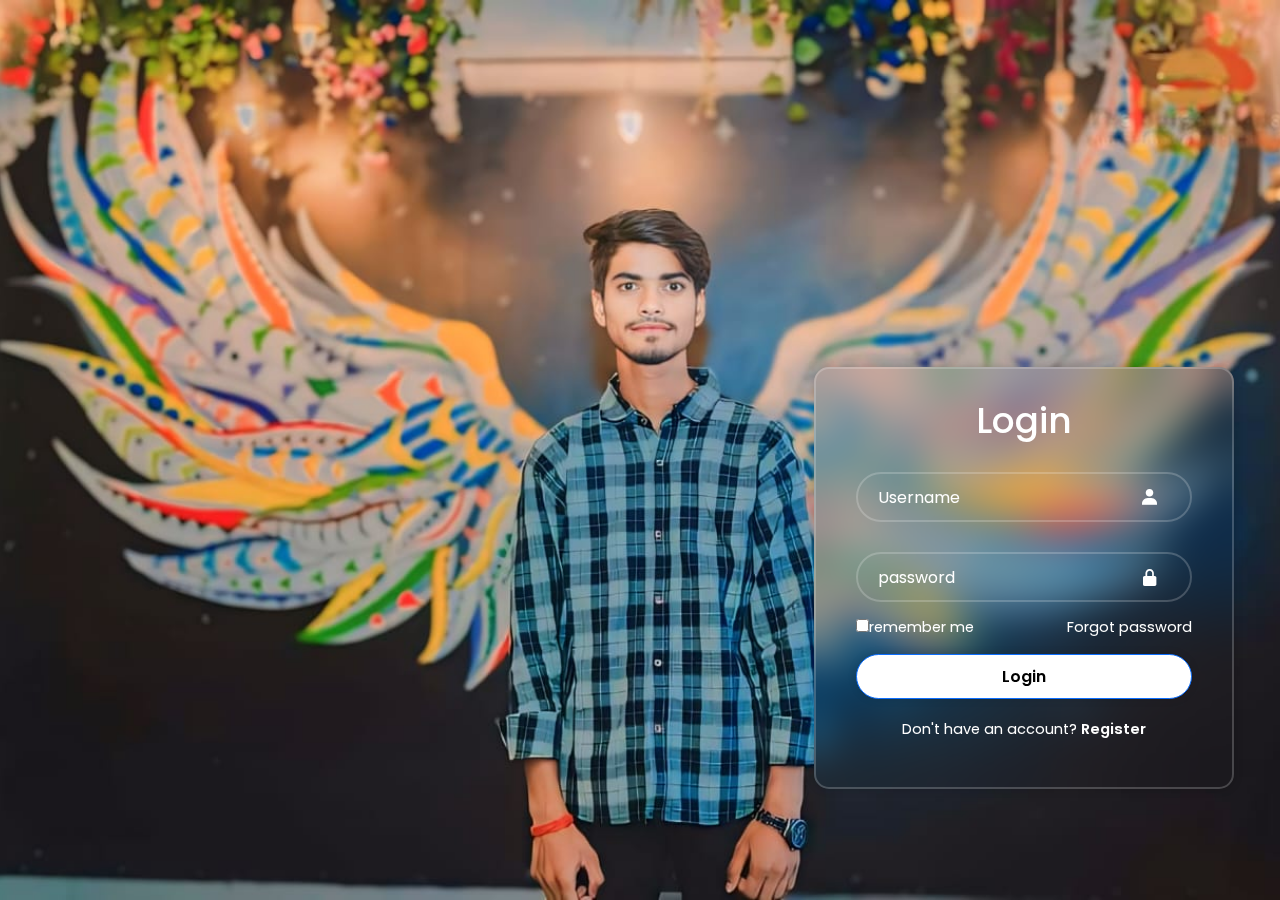
<file: job portal/index.html>
<!DOCTYPE html>
<html lang="en">
<head>
    <meta charset="UTF-8">
    <meta name="viewport" content="width=device-width, initial-scale=1.0">
    <title>login form</title>
    <link rel="stylesheet" href="login.css">
    <link href='https://unpkg.com/boxicons@2.1.4/css/boxicons.min.css' rel='stylesheet'>
    <link href="https://cdn.jsdelivr.net/npm/bootstrap@5.3.3/dist/css/bootstrap.min.css" rel="stylesheet" integrity="sha384-QWTKZyjpPEjISv5WaRU9OFeRpok6YctnYmDr5pNlyT2bRjXh0JMhjY6hW+ALEwIH" crossorigin="anonymous">

</head>
<body >
    <div class="wrapper">
        <form action="">
            <h1>Login</h1>
            <div class="input-box">
                <input type="text" placeholder="Username" required=""\>
                <i class='bx bxs-user'></i>
            </div>
            <div class="input-box">
                <input type="password" placeholder="password" required=""\>
                <i class='bx bxs-lock-alt'></i>
            </div>
            <div class="remember-forgot">
                <label> <input type="checkbox">remember me</label>
                <a href="#">Forgot password</a>
            </div>
<button type="submit" class="btn btn-outline-primary"> <a href="Home.html" style="color: black;">Login</a></button> 
<div class="register-link">
    <p>Don't have an account? <a href="#">Register</a>
    </p>
</div>
        </form>
    </div>
    
</body>
</html>
</file>
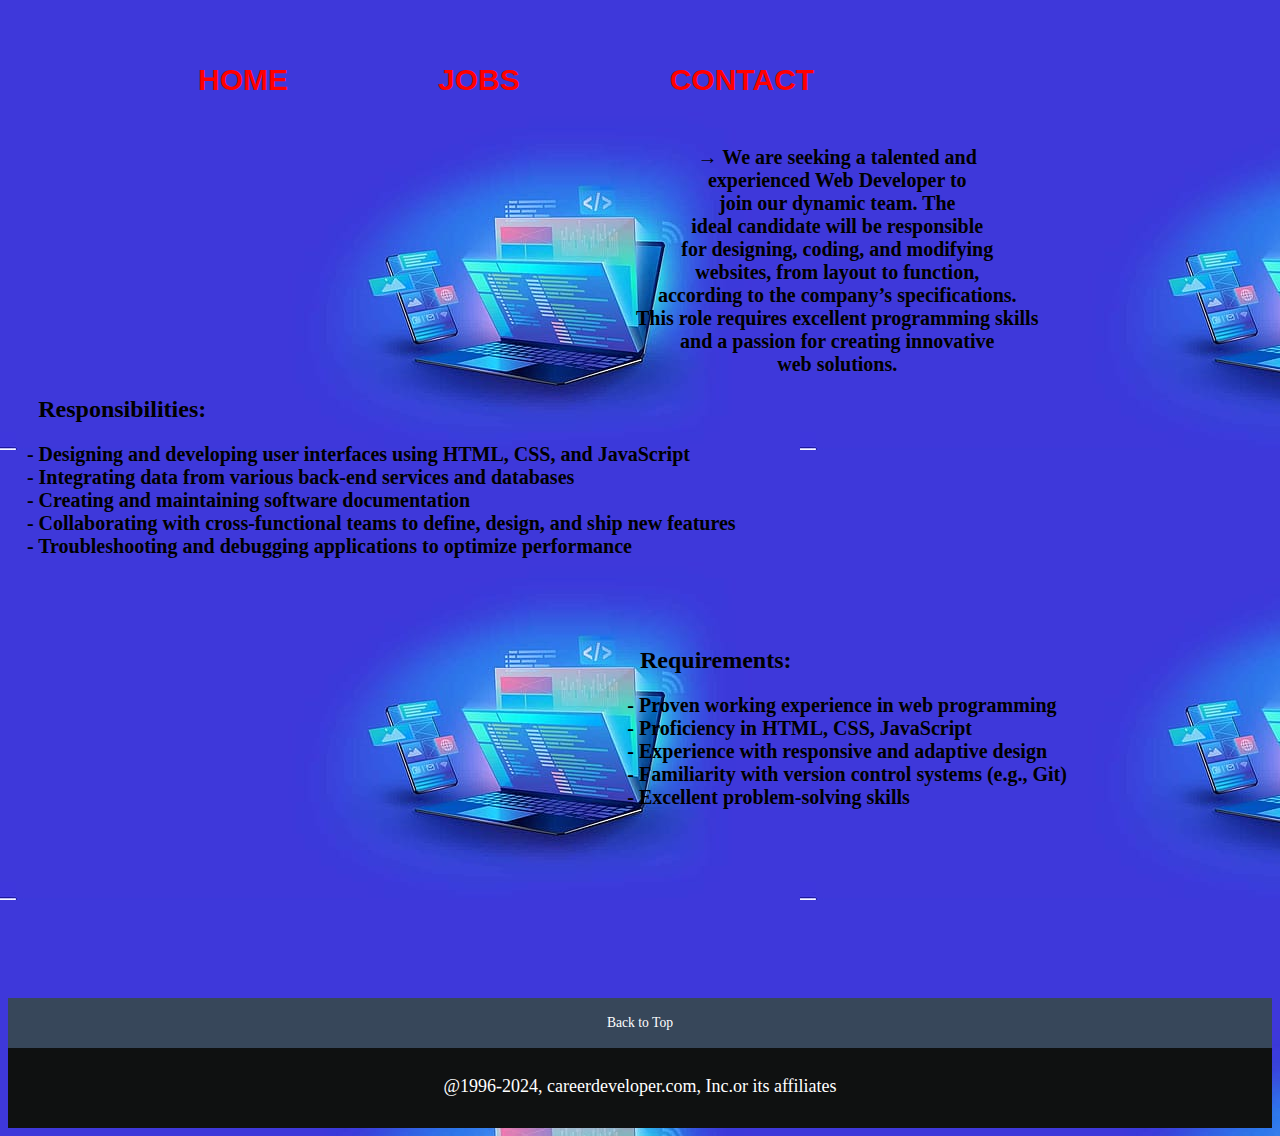
<file: job portal/about.html>
<!DOCTYPE html>
<html lang="en">
<head>
    <meta charset="UTF-8">
    <meta name="viewport" content="width=device-width, initial-scale=1.0">
    <title>About Us</title>
    <link rel="stylesheet" href="about.css">
</head>
<body style="background-image: url(g.jpg);">
    <div class="menu">
        <ul>
            <li><a href="Home.html">HOME</a></li>
            <li><a href="job.html">JOBS</a></li>
            <li><a href="contact.html">CONTACT</a></li>
        </ul>
    </div>
    <div class="about"><p><b>
    → We are seeking a talented and <br>experienced Web Developer to <br>join our dynamic team. 
    The <br>ideal candidate will be responsible<br> for designing, coding, and modifying<br> websites, from layout to function, <br>according to the company’s specifications.
    <br>This role requires excellent programming skills<br> and a passion for creating innovative<br> web solutions.</b></p>
</div>
<div class="responsibilities"><h2> Responsibilities:</h2><p><b>
    - Designing and developing user interfaces using HTML, CSS, and JavaScript<br>
    - Integrating data from various back-end services and databases<br>
    - Creating and maintaining software documentation<br>
    - Collaborating with cross-functional teams to define, design, and ship new features<br>
    - Troubleshooting and debugging applications to optimize performance<br>
    </b></p></div>
    <div class="requirements"><h2>Requirements:</h2><p><b>
        - Proven working experience in web programming<br>
        - Proficiency in HTML, CSS, JavaScript<br>
        - Experience with responsive and adaptive design<br>
        - Familiarity with version control systems (e.g., Git)<br>
        - Excellent problem-solving skills
        </p></b></div>
        <footer class="footer">
            <div class="foot-panel1">
                <a href="about.html"> Back to Top</a>
             </div>
            <div class="foot-panel3">  
                <div class="copyright">
                    @1996-2024, careerdeveloper.com, Inc.or its affiliates
                </div>
            </div>
        </footer> 
</body>
</html>
</file>
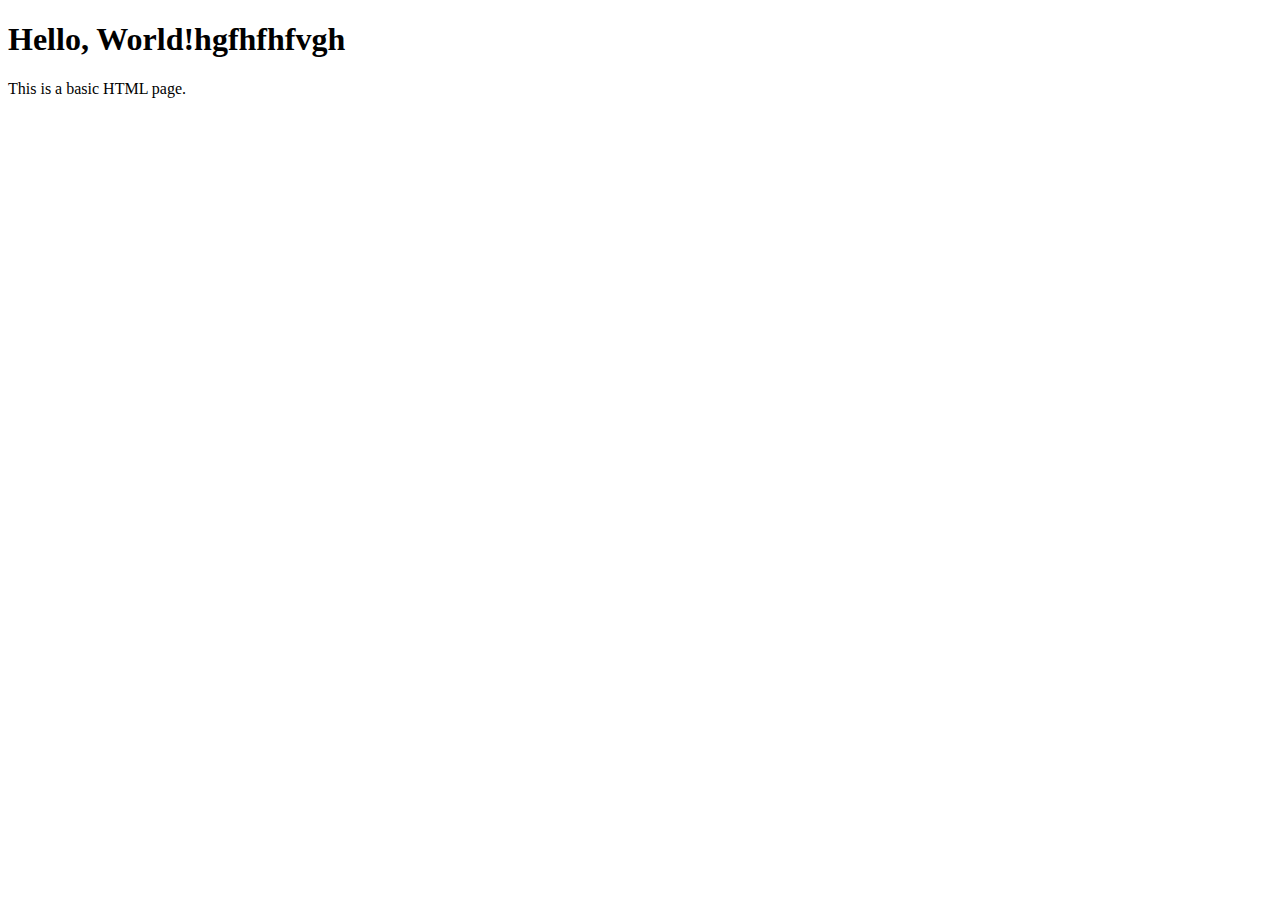
<file: job portal/b.html>
<!DOCTYPE html>
<html lang="en">
<head> 
    

    <meta charset="UTF-8">
    <meta name="viewport" content="width=device-width, initial-scale=1.0">
    <title>My Web Page</title>
    <link rel="stylesheet" href="b.css">
</head>
<body>
    <h1>Hello, World!hgfhfhfvgh</h1>
    <p>This is a basic HTML page.</p>
</body>
</html>
</file>
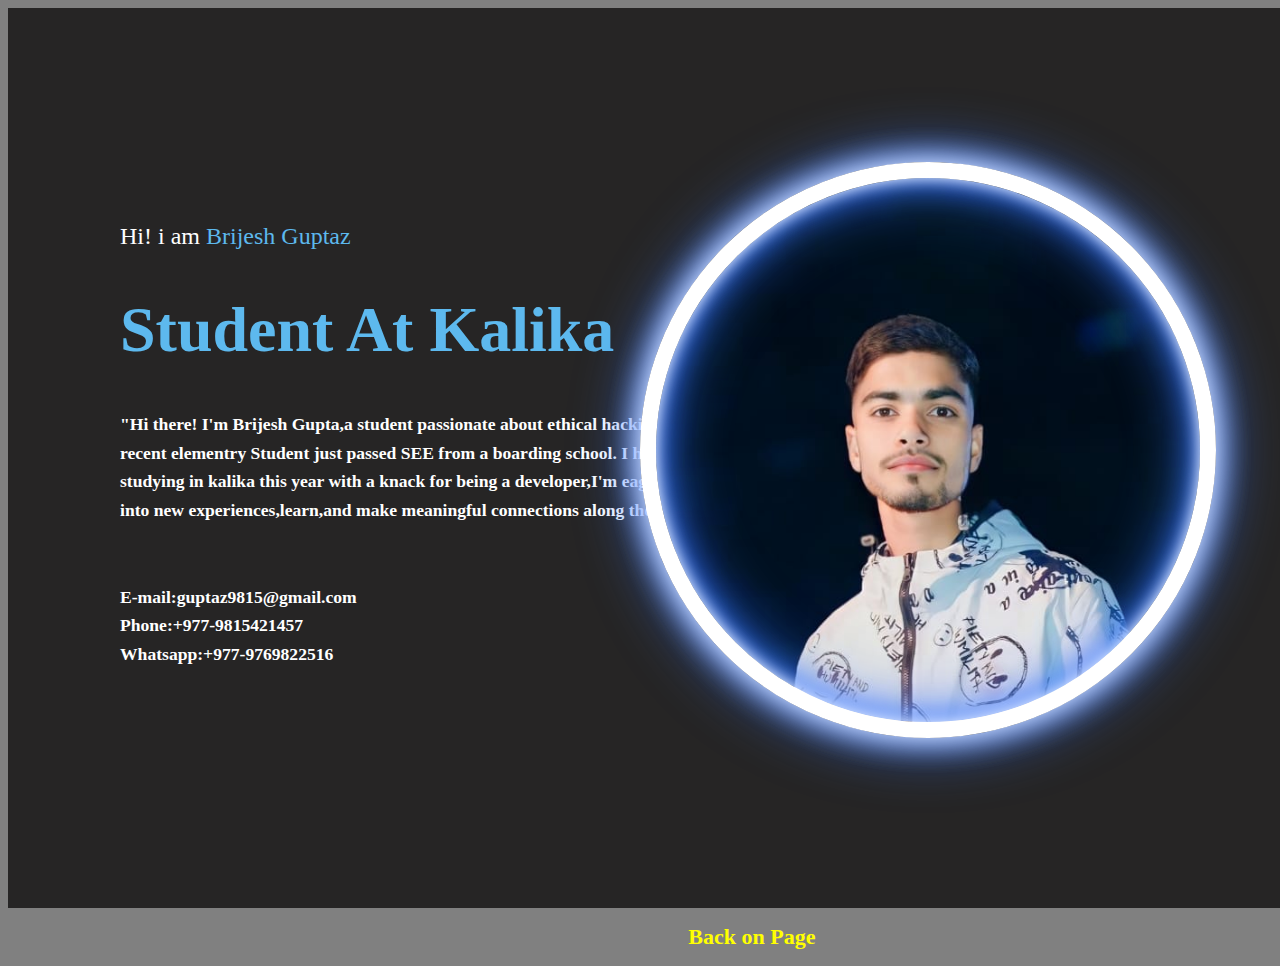
<file: job portal/birjesh.html>
<!DOCTYPE html>
<html lang="en">
<head>
    <meta charset="UTF-8">
    <meta name="viewport" content="width=device-width, initial-scale=1.0">
    <title>Portfolio</title>
    <link rel="stylesheet" href="birjesh.css">
    <link rel="stylesheet" href="https://cdnjs.cloudflare.com/ajax/libs/font-awesome/6.5.1/css/all.min.css" integrity="sha512-DTOQO9RWCH3ppGqcWaEA1BIZOC6xxalwEsw9c2QQeAIftl+Vegovlnee1c9QX4TctnWMn13TZye+giMm8e2LwA==" crossorigin="anonymous" referrerpolicy="no-referrer" />
</head>
<body bgcolor="grey">
    <div class="portfolio-container">
        <div class="left-container">
<div class="icons">
   <a href="https://www.facebook.com/birjesh.rajesh?mibextid=ZbWKwL"> <i class="fa-brands fa-facebook-f"></i></a>
    <a href="https://www.instagram.com/urtypeof_brijesh/?igsh=MWhoZ3NzYzAwNXM3OA%3D%3D&fbclid=IwAR3qGGMLvK4QOaN4IsBDYDw3JVR_3WJMJYmh3BRbRbwjSlXPS5CkzDDs_lY"><i class="fa-brands fa-instagram"></i></a>
   <a href="https://l.messenger.com/l.php?u=https%3A%2F%2Fwww.tiktok.com%2F%40its_me_brijesh1%3F_t%3D8kudcvkenVy%26_r%3D1&h=AT3aFMYTD1s-xXyRK8AYhWEg75qOw4ePYhUlxbsO16Es8XajtULU1SkeDBrpjSXxTbsRGoUMBXxtq6T0EFhnTik_gVESuzjVKZ6CkD8VPq9pl3Mv1BTDLJMzpOeXAuKg1bP87w"> <i class="fa-brands fa-tiktok"></i></a>
</div>
<div class="content">
    <p class="intro">Hi! i am <span>Brijesh Guptaz</span></p>
    <h1>Student At Kalika</h1>
    <p class="detail"><b>"Hi there! I'm Brijesh Gupta,a student passionate about ethical hacking. I am recent elementry Student just passed SEE from a boarding school. I have been studying in kalika this year with a knack for being a developer,I'm eager to dive into new experiences,learn,and make meaningful connections along the way."<br><br><br>
    
E-mail:guptaz9815@gmail.com<br>Phone:+977-9815421457<br>Whatsapp:+977-9769822516</b></p>
    

</div>
        </div>
<div class="design">
    <div class="circle"></div>
    <div class="circle"></div>
</div>
    </div>
    <div class="button">
        <p><a href="contact.html"> Back on Page</a></p>
    </div>
</body>
</html>
</file>
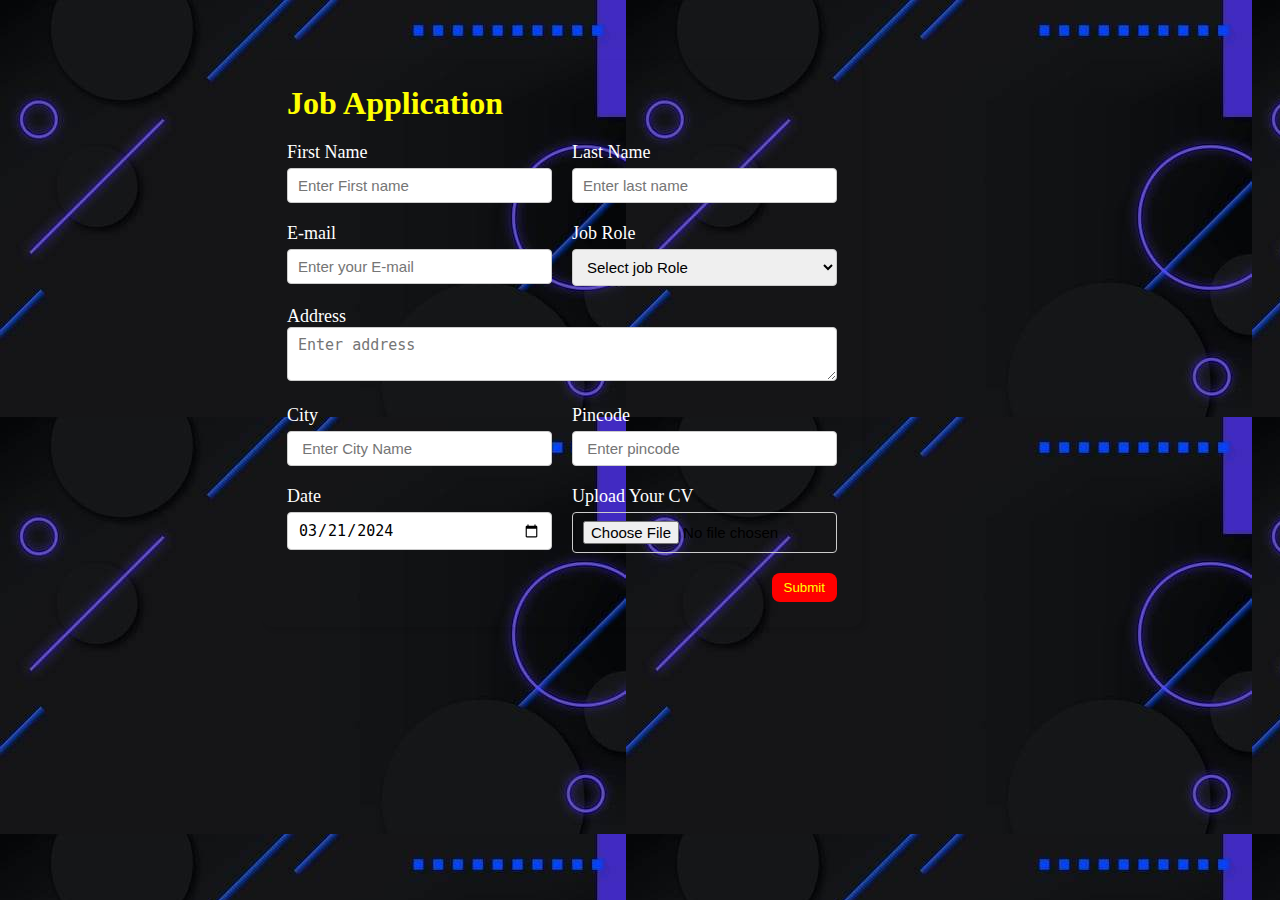
<file: job portal/form.html>
<!DOCTYPE html>
<html lang="en">
<head>
    <meta charset="UTF-8">
    <meta name="viewport" content="width=device-width, initial-scale=1.0">
    <title>Job application form</title>
    <link rel="stylesheet" href="form.css">
    
</head>
<body style="background-image: url(f.jpg);">
    <div class="container">
<div class="apply_box">
<h1>Job Application </h1>
<form>
    <div class="form_container">
        <div class="form_control">
            <label for="first_name"> First Name  </label>
           <input id="First_Name" name="First-Name" placeholder="Enter First name"/>
        </div>
        <div class="form_control">
            <label for="Last_name"> Last Name  </label>
            <input type="E-mail" id="last_Name" name="Last-Name" placeholder="Enter last name"/>
        </div>
        <div class="form_control">
            <label for="E-mail"> E-mail  </label>
            <input id="E-mail" name="e-mail" placeholder="Enter your E-mail"/>
        </div>
        <div class="form_control">
            <label for="job_role"> Job Role  </label>
            <select id="job-role" name="job_role">
                <option value="">Select job Role</option>
                <option value="html">HTML Designer</option>
                <option value="css">CSS Designer</option>
                <option value="bootstrap">BOOTSTRAP Developer</option>
                <option value="javascript">JAVASCRIPT Developer</option>
                <option value="graphics">GRAPHICS Designer</option>
                <option value="jquery">JQUERY Developer</option>
            </select>
        </div>
        <div class="textarea_control">
            <label for="Last_name"> Address  </label>
            <textarea id="address" name="address"  placeholder="Enter address"></textarea>
        </div>
        <div class="form_control">
            <label for="City"> City  </label>
            <input type="City" id="City" name="City" placeholder=" Enter City Name "/>
        </div>
        <div class="form_control">
            <label for="pincode"> Pincode </label>
            <input type="number" id="pincode" name="pincode" placeholder=" Enter pincode "/>
        </div>
        <div class="form_control">
            <label for="pincode"> Date </label>
            <input value="2024-03-21" type="date" id="date" name="date" />
        </div>
        <div class="form_control">
            <label for="upload"> Upload Your CV </label>
            <input type="file" id="upload" name="upload" />
        </div>
    </div>
    <div class="button_container">
        <button type="submit"><a href="cong.html">Submit</a></button>
    </div>
</form>
</div>
    </div>
</body>
</html>
</file>
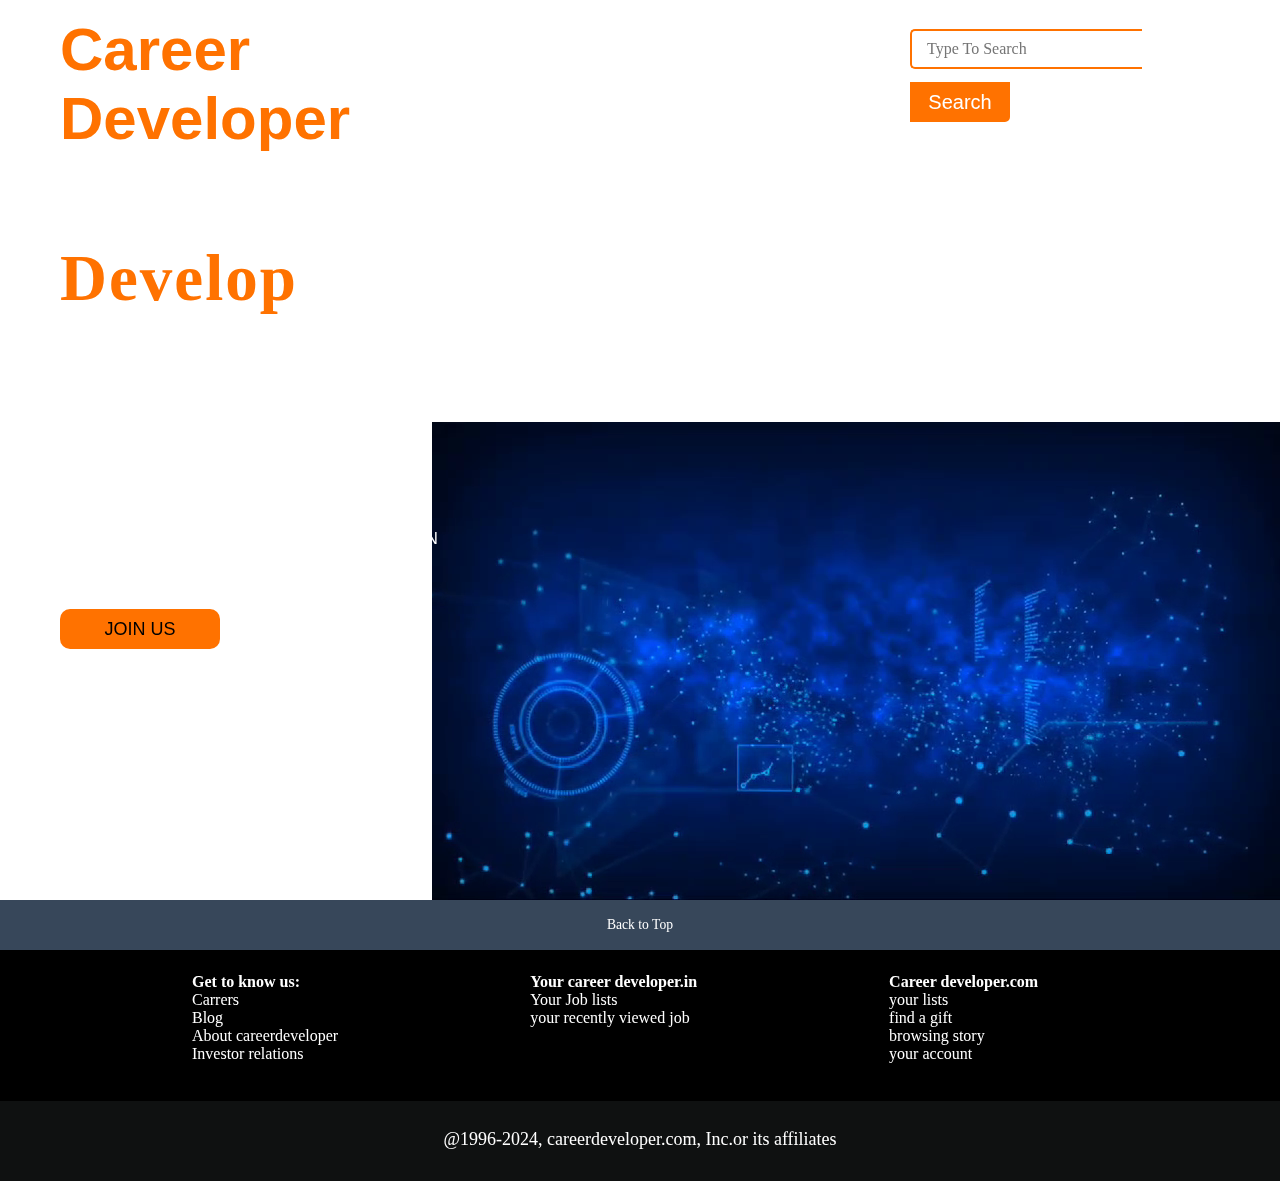
<file: job portal/Home.html>
<!DOCTYPE html>
<html lang="en">
<head>
    <title>Webpage Design</title>
    <link rel="stylesheet" href="Home.css">
</head>
<body>
    
    <div class="main">
        <div class="video-container">
            <video autoplay loop muted plays-inline class="back-video">
              <source src="video.mp4" type="video/mp4">
            </video>
         </div>
        <div class="navbar">
            <div class="icon">
                <h2 class="logo">Career Developer</h2>
            </div>

            <div class="menu">
                <ul>
                    <li><a href="Home.html">HOME</a></li>
                     <li><a href="about.html">ABOUT</a></li>
                    <li><a href="job.html">JOBS</a></li>
                    <li><a href="contact.html">CONTACT</a></li>
                </ul>
            </div>

            <div class="search">
                <input class="srch" type="search" name="" placeholder="Type To Search">
                <a href="job.html"> <button class="btn">Search</button></a>
            </div>

        </div> 
        <div class="content">
            <h1>Search Job Portal & <br><span>Develop</span> <br>Your Skills for your future</h1>
            <p class="par">SUCCESS COMES FROM TAKING<br> THE INITATIVE AND FOLLOWING UP...<br>PERSISTING...<br> WHAT SIMPLE ACTION COULD <br>YOU TAKE TODAY TO PRODUCE <br> A NEW MOMENTUM TOWARDS SUCCESS IN <br>YOUR LIFE?</p>

                <button class="cn"><a href="form.html">JOIN US</a></button>
                    </div>
    </div>
   <footer>
    <div class="foot-panel1">
       <a href="Home.html"> Back to Top</a>
    </div>
    <div class="foot-panel2">
        <ul>
            <p>  <b>Get to know us:</b><br>
          <a>Carrers</a><br>
                     <a>Blog</a><br>
                         <a>About careerdeveloper</a><br>
                            <a>Investor relations</a></p>
        </ul>
       <ul>
        <p><b> Your career developer.in</b><br>
             <a>Your Job lists</a><br>
                  <a>your recently viewed job</a></p>
        </ul>
        <ul>
            <p><b>Career developer.com</b><br>
                 <a>your lists</a><br>
                 <a>find a gift</a><br>
                    <a>browsing story</a><br>
                     <a>your account</a></p>
        </ul>
    </div>   
    <div class="foot-panel3">  
        <div class="copyright">
            @1996-2024, careerdeveloper.com, Inc.or its affiliates
        </div>
    </div>
</footer>
</body>
</html>
</file>
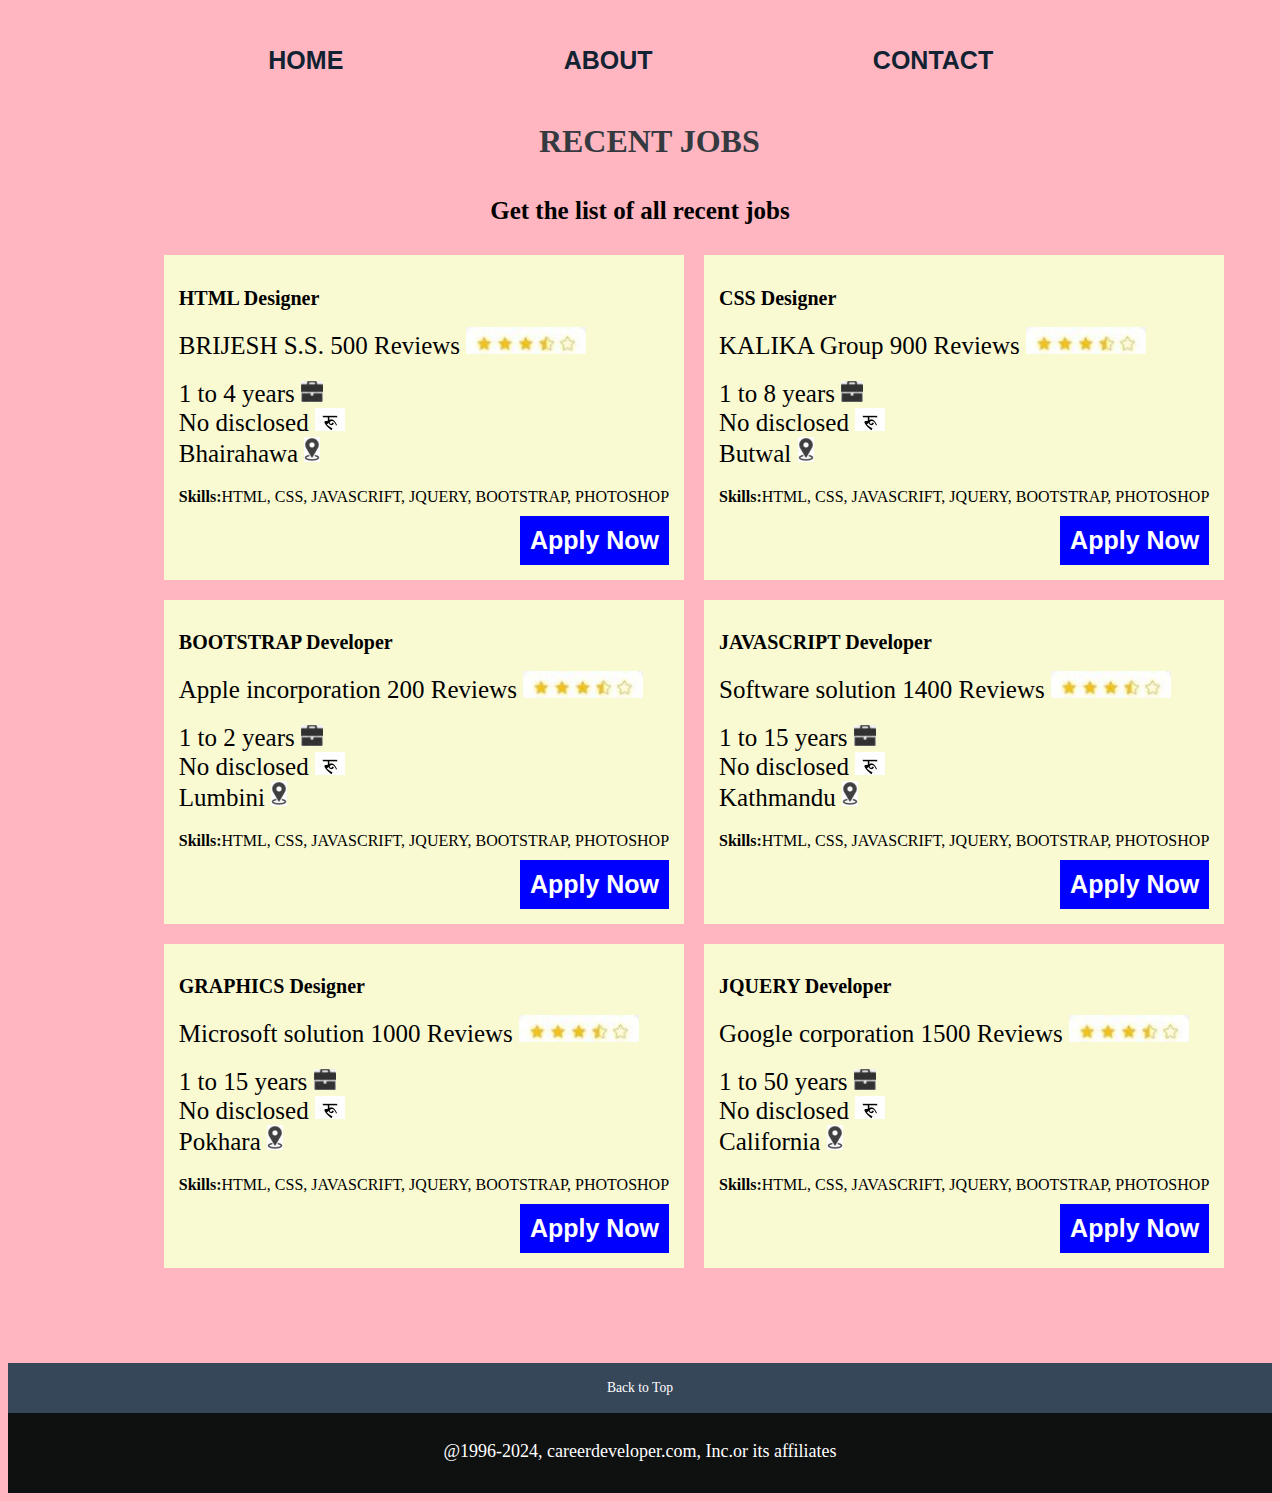
<file: job portal/job.html>
<!DOCTYPE html>
<html lang="en">
<head>
    <meta charset="UTF-8">
    <meta name="viewport" content="width=device-width, initial-scale=1.0">
    <title>jobs</title>
    <link rel="stylesheet" href="job.css">

</head>
<body bgcolor="lightpink">
    <div class="menu">
        <ul>
            <li><a href="Home.html">HOME</a></li>
                        <li><a href="about.html">ABOUT</a></li>
            <li><a href="contact.html">CONTACT</a></li>
        </ul>
    </div>
  <div class="recent-jobs">
    <div class="container">
        <h1 class="recent-job-heading">RECENT JOBS</h1>
        <P class="recent-job-sub-heading"><b>Get the list of all recent jobs</b></P>
       <ul><li> <div class="width-50">
    <div class="recent-job-list">
<div class="width-100">
    <h2 class="job-title">HTML Designer</h2>
    <p class="job-company">BRIJESH S.S.  500 Reviews <img src="rating.jpg"></p>
    <div class="width-33">1 to 4 years <img src="briefcase.jpg"></div>
    <div class="width-33">No disclosed  <img src="currency.jpg"></div>
    <div class="width-33"></i>Bhairahawa  <img src="location.jpg"></div>
    <div class="width-100">
        <p class="job-skills"><b>Skills:</b>HTML, CSS, JAVASCRIFT, JQUERY, BOOTSTRAP, PHOTOSHOP</p>
        <div class="width-100">
<a href="form.html" class="job-apply-button">Apply Now</a>
</div>
</div>
</div> </li>
<li><div class="width-50">
    <div class="recent-job-list">
<div class="width-100">
    <h2 class="job-title">CSS Designer</h2>
    <p class="job-company">KALIKA Group  900 Reviews <img src="rating.jpg"></p>
    <div class="width-33">1 to 8 years <img src="briefcase.jpg"></div>
    <div class="width-33">No disclosed  <img src="currency.jpg"></div>
    <div class="width-33">Butwal  <img src="location.jpg"></div>
    <div class="width-100">
        <p class="job-skills"><b>Skills:</b>HTML, CSS, JAVASCRIFT, JQUERY, BOOTSTRAP, PHOTOSHOP</p>
        <div class="width-100">
<a href="form.html" class="job-apply-button">Apply Now</a>
</div>
</div>
</div></li><li> <div class="width-50">
    <div class="recent-job-list">
<div class="width-100">
    <h2 class="job-title">BOOTSTRAP Developer</h2>
    <p class="job-company">Apple incorporation 200 Reviews <img src="rating.jpg"></p>
    <div class="width-33">1 to 2 years <img src="briefcase.jpg"></div>
    <div class="width-33">No disclosed  <img src="currency.jpg"></div>
    <div class="width-33"></i>Lumbini  <img src="location.jpg"></div>
    <div class="width-100">
        <p class="job-skills"><b>Skills:</b>HTML, CSS, JAVASCRIFT, JQUERY, BOOTSTRAP, PHOTOSHOP</p>
        <div class="width-100">
<a href="form.html" class="job-apply-button">Apply Now</a>
</div>
</div>
</div> </li>
<li><div class="width-50">
    <div class="recent-job-list">
<div class="width-100">
    <h2 class="job-title">JAVASCRIPT Developer</h2>
    <p class="job-company">Software solution 1400 Reviews <img src="rating.jpg"></p>
    <div class="width-33">1 to 15 years <img src="briefcase.jpg"></div>
    <div class="width-33">No disclosed  <img src="currency.jpg"></div>
    <div class="width-33"></i>Kathmandu  <img src="location.jpg"></div>
    <div class="width-100">
        <p class="job-skills"><b>Skills:</b>HTML, CSS, JAVASCRIFT, JQUERY, BOOTSTRAP, PHOTOSHOP</p>
        <div class="width-100">
<a href="form.html" class="job-apply-button">Apply Now</a>
</div>
</div></div></li>
<li> <div class="width-50">
    <div class="recent-job-list">
<div class="width-100">
    <h2 class="job-title">GRAPHICS Designer</h2>
    <p class="job-company">Microsoft solution 1000 Reviews <img src="rating.jpg"></p>
    <div class="width-33">1 to 15 years <img src="briefcase.jpg"></div>
    <div class="width-33">No disclosed  <img src="currency.jpg"></div>
    <div class="width-33">Pokhara  <img src="location.jpg"></div>
    <div class="width-100">
        <p class="job-skills"><b>Skills:</b>HTML, CSS, JAVASCRIFT, JQUERY, BOOTSTRAP, PHOTOSHOP</p>
        <div class="width-100">
<a href="form.html" class="job-apply-button">Apply Now</a>
</div>
</div></div></li>
<li> <div class="width-50">
    <div class="recent-job-list">
<div class="width-100">
    <h2 class="job-title">JQUERY Developer</h2>
    <p class="job-company">Google corporation 1500 Reviews <img src="rating.jpg"></p>
    <div class="width-33">1 to 50 years <img src="briefcase.jpg"></div>
    <div class="width-33">No disclosed  <img src="currency.jpg"></div>
    <div class="width-33">California  <img src="location.jpg"></div>
    <div class="width-100">
        <p class="job-skills"><b>Skills:</b>HTML, CSS, JAVASCRIFT, JQUERY, BOOTSTRAP, PHOTOSHOP</p>
        <div class="width-100">
<a href="form.html" class="job-apply-button">Apply Now</a>
</div>
</div>
</div></li></ul>
    </div>
  </div></fieldset>
  <footer class="footer">
    <div class="foot-panel1">
        <a href="job.html"> Back to Top</a>
     </div>
    <div class="foot-panel3">  
        <div class="copyright">
            @1996-2024, careerdeveloper.com, Inc.or its affiliates
        </div>
    </div>
</footer> 
</body>
</html>
</file>
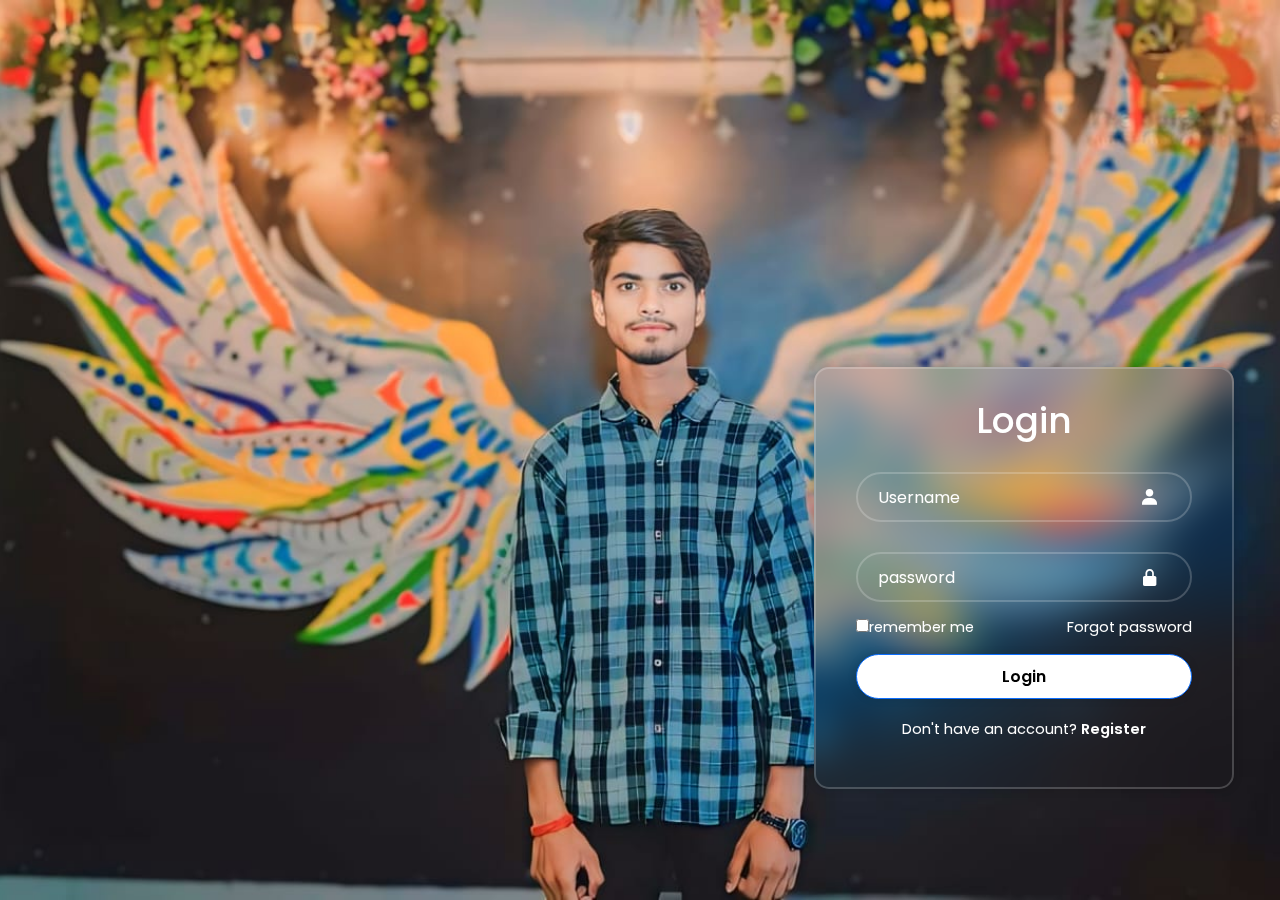
<file: job portal/login.html>
<!DOCTYPE html>
<html lang="en">
<head>
    <meta charset="UTF-8">
    <meta name="viewport" content="width=device-width, initial-scale=1.0">
    <title>login form</title>
    <link rel="stylesheet" href="login.css">
    <link href='https://unpkg.com/boxicons@2.1.4/css/boxicons.min.css' rel='stylesheet'>
    <link href="https://cdn.jsdelivr.net/npm/bootstrap@5.3.3/dist/css/bootstrap.min.css" rel="stylesheet" integrity="sha384-QWTKZyjpPEjISv5WaRU9OFeRpok6YctnYmDr5pNlyT2bRjXh0JMhjY6hW+ALEwIH" crossorigin="anonymous">

</head>
<body >
    <div class="wrapper">
        <form action="">
            <h1>Login</h1>
            <div class="input-box">
                <input type="text" placeholder="Username" required=""\>
                <i class='bx bxs-user'></i>
            </div>
            <div class="input-box">
                <input type="password" placeholder="password" required=""\>
                <i class='bx bxs-lock-alt'></i>
            </div>
            <div class="remember-forgot">
                <label> <input type="checkbox">remember me</label>
                <a href="#">Forgot password</a>
            </div>
<button type="submit" class="btn btn-outline-primary"> <a href="Home.html" style="color: black;">Login</a></button> 
<div class="register-link">
    <p>Don't have an account? <a href="#">Register</a>
    </p>
</div>
        </form>
    </div>
    
</body>
</html>
</file>
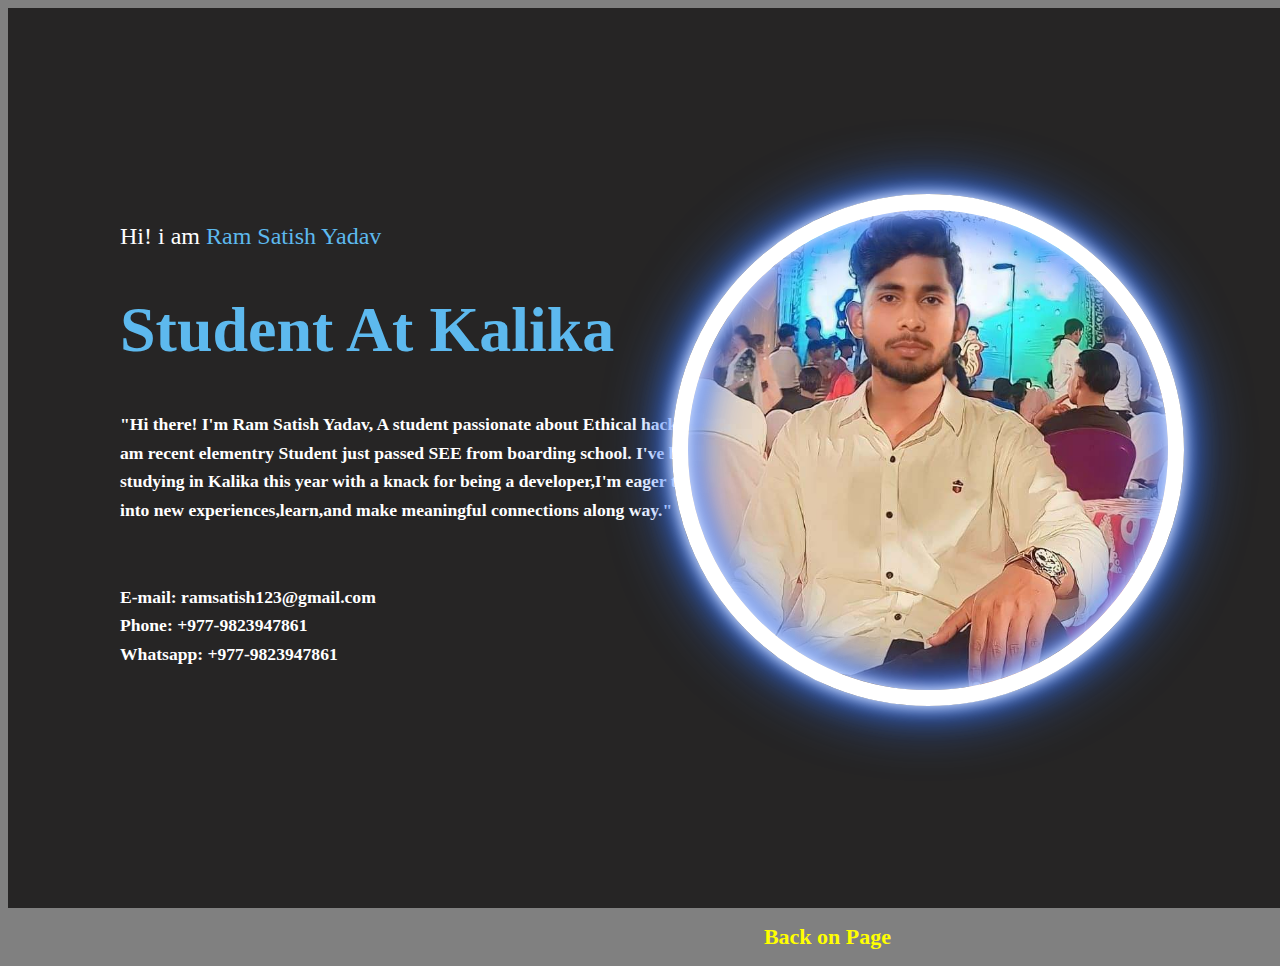
<file: job portal/ram.html>
<!DOCTYPE html>
<html>
<head>
    <meta charset="utf-8">
    <meta name="viewport" content="width=device-width, initial-scale=1">
    <title>Ram Satish</title>
    <link rel="stylesheet" type="text/css" href="ram.css">
    <link rel="stylesheet" href="https://cdnjs.cloudflare.com/ajax/libs/font-awesome/6.5.1/css/all.min.css" integrity="sha512-DTOQO9RWCH3ppGqcWaEA1BIZOC6xxalwEsw9c2QQeAIftl+Vegovlnee1c9QX4TctnWMn13TZye+giMm8e2LwA==" crossorigin="anonymous" referrerpolicy="no-referrer" />
</head>
<body bgcolor="grey">
<div class="portfolio-container">
        <div class="left-container">    
<div class="icons">
   <a href="https://www.facebook.com/profile.php?id=100072623563611&mibextid=qi2Omg"> <i class="fa-brands fa-facebook-f"></i></a>
</div>
<div class="content">
    <p class="intro">Hi! i am <span>Ram Satish Yadav</span></p>
    <h1>Student At Kalika</h1>
    <p class="detail"><b>"Hi there! I'm Ram Satish Yadav, A student passionate about Ethical hacking. I am recent elementry Student just passed SEE from boarding school. I've been studying in Kalika this year with a knack for being a developer,I'm eager to dive into new experiences,learn,and make meaningful connections along way."<br><br><br>
    
E-mail: ramsatish123@gmail.com<br>Phone: +977-9823947861<br>Whatsapp: +977-9823947861</b></p>
    </div>
    </div>
    <div class="design">
    <div class="circle"></div>
    <div class="circle"></div>
</div>
    </div>
    <div class="button">
        <p><a href="contact.html"> Back on Page</a></p>
    </div>
</body>
</html>
</file>
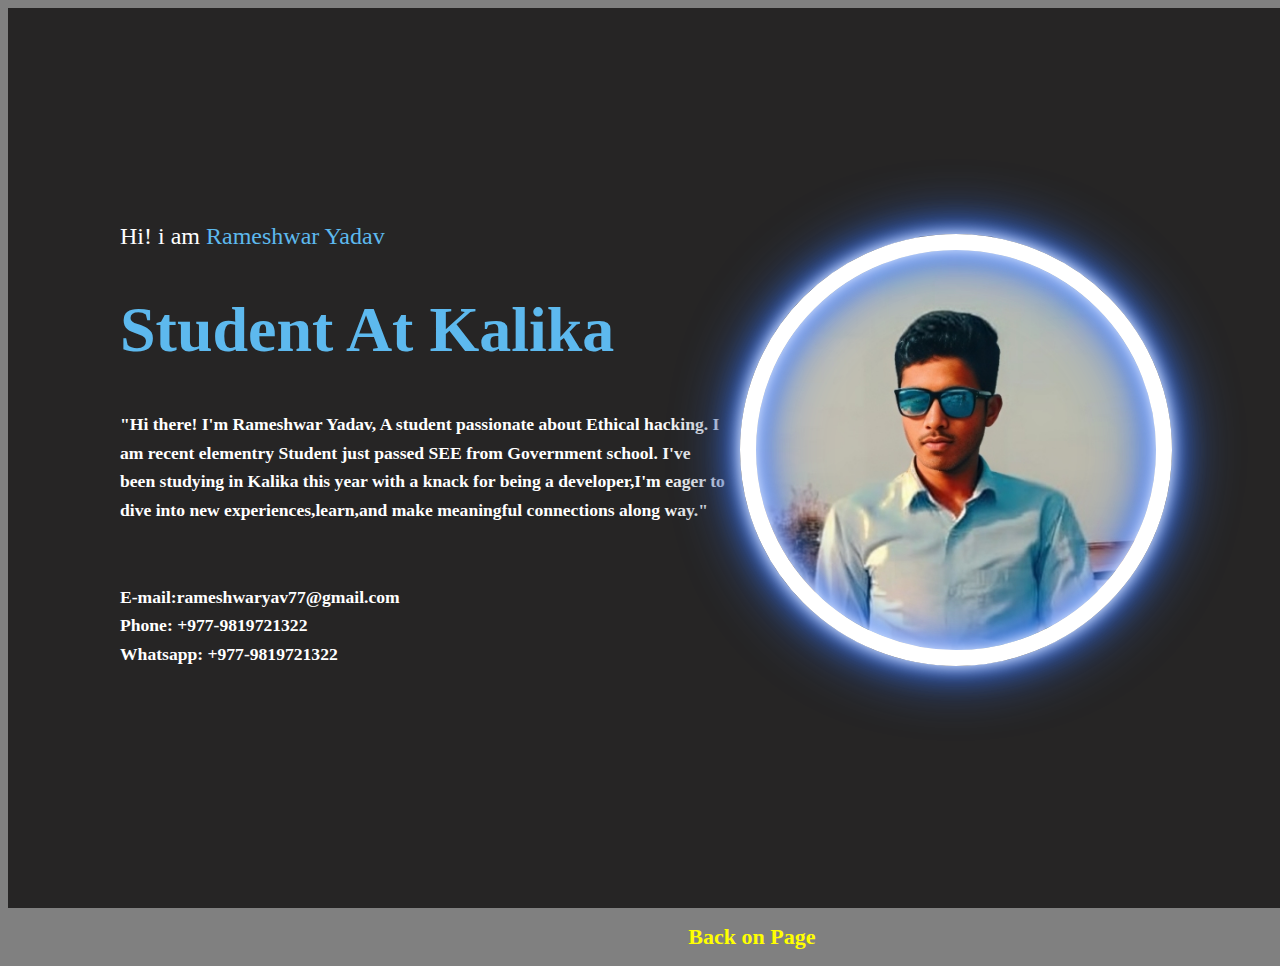
<file: job portal/rameshwar.html>
<!DOCTYPE html>
<html>
<head>
    <meta charset="utf-8">
    <meta name="viewport" content="width=device-width, initial-scale=1">
    <title>rameshwar</title>
    <link rel="stylesheet" type="text/css" href="rameshwar.css">
    <link rel="stylesheet" href="https://cdnjs.cloudflare.com/ajax/libs/font-awesome/6.5.1/css/all.min.css" integrity="sha512-DTOQO9RWCH3ppGqcWaEA1BIZOC6xxalwEsw9c2QQeAIftl+Vegovlnee1c9QX4TctnWMn13TZye+giMm8e2LwA==" crossorigin="anonymous" referrerpolicy="no-referrer" />
</head>
<body bgcolor="grey">
<div class="portfolio-container">
        <div class="left-container">    
<div class="icons">
   <a href="https://www.facebook.com/profile.php?id=61555488522681&mibextid=qi2Omg"> <i class="fa-brands fa-facebook-f"></i></a>
</div>
<div class="content">
    <p class="intro">Hi! i am <span>Rameshwar Yadav</span></p>
    <h1>Student At Kalika</h1>
    <p class="detail"><b>"Hi there! I'm Rameshwar Yadav, A student passionate about Ethical hacking. I am recent elementry Student just passed SEE from Government school. I've been studying in Kalika this year with a knack for being a developer,I'm eager to dive into new experiences,learn,and make meaningful connections along way."<br><br><br>
    
E-mail:rameshwaryav77@gmail.com<br>Phone: +977-9819721322<br>Whatsapp: +977-9819721322</b></p>
    </div>
    </div>
    <div class="design">
    <div class="circle"></div>
    <div class="circle"></div>
</div>
    </div>
    <div class="button">
        <p><a href="contact.html"> Back on Page</a></p>
    </div>
</body>
</html>
</file>
<file: job portal/login.css>
@import url("https://fonts.googleapis.com/css2?family=Poppins:wght@300;400;500;600;700;800;900&display=swap");
*{
    margin: 0;
    padding: 0;
    box-sizing: border-box;
    font-family: "poppins" , sans-serif;

}
body{
    display: flex;
    justify-content: center;
    align-items: center;
    min-height: 100vh;
    background: url(k.jpg) no-repeat;
    background-size: cover;
    background-position: center;
    
}
.wrapper{
    width: 420px;
    background:transparent;
    border: 2px solid rgba(255, 255, 255, .2);
    backdrop-filter: blur(20px );
    box-shadow: 0 0 10px rgba(0, 0, 0, .2);
    color: #fff;
    border-radius: 15px;
    padding: 30px 40px;
    margin-left: 60%;
    margin-top: 20%;
}
.wrapper h1{
    font-size: 36px;
    text-align: center;
}
.wrapper .input-box{
    width: 100%;
    height: 50px;
    margin: 30px 0;
}
.input-box input{
    width: 100%;
    height: 100%;
    background: transparent;
    border: none;
    outline: none;
    border: 2px solid rgba(255, 255, 255, .2);
    border-radius: 40px;
    font-size: 16px;
    color: #fff;
    padding: 20px 45px 20px 20px;
}
.input-box input::placeholder{
    color: #fff;

}
.input-box i{
    position: absolute;
    right: 8vh;
    margin-top: 25px;
    transform: translateY(-50%);
    font-size: 20px;
}
.wrapper .remember-forgot{
    display: flex;
    justify-content: space-between;
    font-size: 14.5px;
    margin: -15px 0 15px ;

}
.remember-forgot a{
    color: #fff;
    text-decoration: none;
}

.remember-forgot a:hover{
    text-decoration: underline;

}
.wrapper .btn{
    width: 100%;
    height: 45px;
    background: #fff;
    border-radius: 40px;
    box-shadow: 0 0 10px rgba(0, 0, 0, .1);
    cursor: pointer;
    font-size: 16px;
    color: #333;
    font-weight: 600;
}
.wrapper .register-link{
    font-size: 14.5px;
    text-align: center;
    margin: 20px 0 15px ;

}

.register-link p a {
    color: #fff;
    text-decoration: none;
    font-weight: 600;
}
.register-link p a:hover{
    text-decoration: underline;
}
.wrapper .btn a{
    text-decoration: none;
}
</file>
<file: job portal/about.css>
.menu{
    width: 400px;
    float: left;
    height: 70px;
}

ul{
    float: left;
    display: flex;
    justify-content: center;
    align-items: center;
}

ul li{
    list-style: none;
    margin-left: 150px;
    margin-top: 27px;
    font-size: 30px;
}

ul li a{
    text-decoration: none;
color: red;
    font-family: Arial;
    font-weight: bold;
    transition: 0.4s ease-in-out;
}

ul li a:hover{
    color: #ff7200;
}
.about p{
    font-size: 20px;
    text-align: center;
    margin-right: 10px;
    text-decoration: none;
    padding-top: 10%;
    padding-left: 32%;
}
.responsibilities h2{
    margin-left: 8mm;
}
.responsibilities  p{
    font-size: 20px;
padding-left: 5mm;
}
.requirements h2{
    margin-top: 7%;
    margin-left: 50%;
}
.requirements p{
    margin-left: 49%;
    font-size: 20px;
    font-weight: bold;
}
.footer{
    margin-top: 15%;
}
.foot-panel1{
    background-color: #37475a;
    color: white;
    height: 50px; 
    display: flex;
    justify-content: center;
    align-items: center;
    font-size: 0.85rem;
}
.foot-panel1 a{
    color: #fff;
    text-decoration: none;
}
.foot-panel3{
    background-color: #0f1111;
    color: white;
    width: 100%;
    height: 80px;
    justify-content: center;
    align-items: center;

}

.copyright{
    padding-top: 28px;
    font-size: 18px;
    text-align: center;
}
</file>
<file: job portal/b.css>
.style{
background-image: url("b.jpg.jpg");
}
</file>
<file: job portal/birjesh.css>
.left-container{
    height: 100vh;
    display: flex;
    align-items: center;
}
.left-container{
 background: #262525;
 width: 100%;
padding-left: 3rem;

    }
.icons .fa-brands{
    color: #bbb;
    font-size: 1.7rem;
}
.icons{
    display: flex;
    flex-direction:column ;
    align-items: center;
    gap: 3rem;
}

.content{
    margin-left: 4rem;
}
.content .intro {
    font-size: 1.5rem;
    color: #fff;
}
.content .intro span{
    color: #5db9ee;
}

.content h1{
font-size: 4rem;
color: #5db9ee;
}
.detail{
    font-size: 1.1rem;
    color: #fff;
    max-width: 38rem;
    margin: 1.1rem 0 3rem 0;
    line-height: 1.8rem;
}

.design .circle{
aspect-ratio: 1;
position: absolute;
border-radius: 100%;
top: 50%;
left: 70%;
transform: translate(-50%,-50%);
}

.circle:nth-child(1){
background: linear-gradient(90deg,transparent 50%,#262525 50%);
width: 30rem;
}
.circle:nth-child(2){
    margin-left: 32px;
   width: 34rem; 
   background-image: url("s.jpeg");
   background-size: 100%;
   background-repeat: no-repeat;
   border: 1rem solid white;
   box-shadow: 0 0 2rem #fff,inset 0 0 1rem #fff,0 0 2rem #3877ff,inset 0 0 2rem #3877ff,0 0 4rem #3877ff,inset 0 0 4rem #3877ff;
}
.button a{
    font-size: 22px;
    color: yellow;
    font-weight: bold;
margin-left: 18cm;
    text-decoration: none;
}
</file>
<file: job portal/form.css>
*{
    margin: 0;
    padding: 0;
    box-sizing: border-box;
}
.container{
    max-width: 900px;
    margin:0 auto;
}
.apply_box{
    max-width: 600px;
    padding: 25px;
    margin-left: 8%;
    margin-top: 60px;
    box-shadow: 4px 3px 5px rgba(1, 1, 1, 0.1);
    border-radius: 10px;
}
.form_control label{
color: white;
}
.textarea_control label{
    color: white;
}
.apply_box h1{
    color: yellow;
}
.form_container{
    margin-top: 20px;
    display: grid;
    grid-template-columns: repeat(auto-fit, minmax(200px, 1fr));
    gap: 20px;
}
.form_control{
    display: flex;
   flex-direction:column;

}
label{
    font-size: 18px;
    margin-bottom: 5px;
}
input,select,textarea{
    padding: 8px 10px;
    border: 1px solid #ccc;
    border-radius: 4px;
    font-size: 15px;
}

input:focus{
    outline-color: red;
}
.button_container a{
    color: yellow;
    text-decoration: none;
}
.button_container{
    display: flex;
    justify-content: end;
    margin-top: 20px;
}
button{
    background-color: red;
    border: transparent solid 2px;
    padding: 5px 10px;
    color: #ccc;
    border-radius: 8px;
    transition: 0.3s ease-in;
}
button:hover{
    background-color: #ccc;
    border: 2px solid red;
    color: black;
    transition: 0.3s ease-out;
    cursor: pointer;
}
.textarea_control{
    grid-column: 1/span 2;
}
.textarea_control textarea{
    width: 100%;
}
@media(max-width:460px){
    .textarea_control{
        grid-column: 1/span 1;
    }
}
</file>
<file: job portal/Home.css>
*{
    margin: 0;
    padding: 0;
}

.main{
    width: 100%;
    background-position: center;
    background-size: cover;
    height: 100vh;
}

.navbar{
    width: 1200px;
    height: 75px;
    margin: auto;
}

.icon{
    width: 200px;
    float: left;
    height: 70px;
}

.logo{
    color: #ff7200;
    font-size: 60px;
    font-family: Arial;
    padding-left: 20px;
    float: left;
    padding-top: 10px;
    margin-top: 5px;
}

.menu{
    width: 400px;
    float: left;
    height: 70px;
}

ul{
    float: left;
    display: flex;
    justify-content: center;
    align-items: center;
}

ul li{
    list-style: none;
    margin-left: 80px;
    margin-top: 40px;
    font-size: 20px;
}

ul li a{
    text-decoration: none;
    color: #fff;
    font-family: Arial;
    font-weight: bold;
    transition: 0.4s ease-in-out;
}

ul li a:hover{
    color: #ff7200;
}

.search{
    margin-top: 16px;
    width: 330px;
    float: left;
    margin-left: 270px;
}

.srch{
    font-family: 'Times New Roman';
    height: 40px;
    background: transparent;
    border: 2px solid #ff7200;
    margin-top: 13px;
    border-right: none;
    font-size: 16px;
    float: left;
    padding: 15px;
    border-bottom-left-radius: 5px;
    border-top-left-radius: 5px;
    color: #fff;
}

.btn{
    width: 100px;
    height: 40px;
    background: #ff7200;
    border: 2px solid #ff7200;
    margin-top: 13px;
    color: #fff;
    font-size: 20px;
    border-bottom-right-radius: 5px;
    border-bottom-right-radius: 5px;
}
.btn:hover{
    color: #000;
}
.content{
    width: 1200px;
    height: auto;
    margin: auto;
    color: #fff;
    position: relative;
}

.content .par{
    padding-left: 20px;
    padding-bottom: 25px;
    font-family: Arial;
    letter-spacing: 1.2px;
    line-height: 30px;
}

.content h1{
    font-family: 'Times New Roman';
    font-size: 50px;
    padding-left: 20px;
    margin-top: 9%;
    letter-spacing: 2px;
}

.content .cn{
    width: 160px;
    height: 40px;
    background: #ff7200;
    border: none;
    margin-bottom: 10px;
    margin-left: 20px;
    font-size: 18px;
    border-radius: 10px;
    cursor: pointer;
    transition: .4s ease;
    
}

.content .cn a{
    text-decoration: none;
    color: #000;
    transition: .3s ease;
}

.cn:hover{
    background-color: #fff;
}

.content span{
    color: #ff7200;
    font-size: 65px
}

  .back-video{
    position: absolute;
    right: 0;
    bottom: 0;
    z-index: -1;*/
  }
  @media (min-aspect-ratio:16/9) {
    .back-video{
        width: 100%;
        height: auto;
    }
  }
  
.foot-panel1{
    background-color: #37475a;
    color: white;
    height: 50px; 
    display: flex;
    justify-content: center;
    align-items: center;
    font-size: 0.85rem;
}
.foot-panel1 a{
    color: #fff;
    text-decoration: none;
}

.foot-panel2{
    background-color: black;
    color: white;
    height: 4cm;
}

.foot-panel2 ul{
margin-top: 6mm;
    margin-left: 15%;
    display: flex;
}
.foot-panel3{
    background-color: #0f1111;
    color: white;
    width: 100%;
    height: 80px;
    justify-content: center;
    align-items: center;

}

.copyright{
    padding-top: 28px;
    font-size: 18px;
    text-align: center;
}
</file>
<file: job portal/job.css>
.recent-job-heading{
    padding-top: 8%;
 margin-left: 42%;
 margin-bottom: 3%;
    color: #343a40;
}

.recent-job-sub-heading{
    font-size: 25px;
    text-align: center;
    margin-bottom: 30px;
    
}
.recent-job-list{
float: left;
background-color: lightgoldenrodyellow;
padding: 15px;
margin-left: 10px;
margin-right: 10px;
margin-bottom: 20px;
}
.job-title{
font-size: 20px;
}
.job-company{
margin-top: 10px;
margin-bottom: 20px;

}

.job-skills{
margin-top: 20px;
margin-bottom: 10px;
font-size: 16px;
}
.job-apply-button{
background-color: blue;
padding: 10px;
color: #fff;
float: right;
}
.container ul{
    list-style: none;

}
.container li{
    margin-left: 28mm;
}
.menu li{
    margin-top: 2%;
    margin-left: 18%;
    display: flex;
    float: left;
}


ul li{
    list-style: none;
    margin-top: 27px;
    font-size: 25px;
}

ul li a{
    text-decoration: none;
    color: #123;
    font-family: Arial;
    font-weight: bold;
    transition: 0.4s ease-in-out;
}

ul li a:hover{
    color: #ff7200;
}
.footer{
    margin-top: 90%;
}
.foot-panel1{
    background-color: #37475a;
    color: white;
    height: 50px; 
    display: flex;
    justify-content: center;
    align-items: center;
    font-size: 0.85rem;
}
.foot-panel1 a{
    color: #fff;
    text-decoration: none;
}
.foot-panel3{
    background-color: #0f1111;
    color: white;
    width: 100%;
    height: 80px;
    justify-content: center;
    align-items: center;

}

.copyright{
    padding-top: 28px;
    font-size: 18px;
    text-align: center;
}
</file>
<file: job portal/ram.css>
.left-container{
    height: 100vh;
    display: flex;
    align-items: center;
}
.left-container{
background: #262525;
width: 100%;
padding-left: 3rem;
    }
.icons .fa-brands{
    color: #bbb;
    font-size: 1.7rem;
}
.icons{
    display: flex;
    flex-direction:column ;
    align-items: center;
    gap: 3rem;
}

.content{
    margin-left: 4rem;
}
.content .intro {
    font-size: 1.5rem;
    color: #fff;
}
.content .intro span{
    color: #5db9ee;
}

.content h1{
font-size: 4rem;
color: #5db9ee;
}
.detail{
    font-size: 1.1rem;
    color: #fff;
    max-width: 38rem;
    margin: 1.1rem 0 3rem 0;
    line-height: 1.8rem;
}

.design .circle{
aspect-ratio: 1;
position: absolute;
border-radius: 100%;
top: 50%;
left: 70%;
transform: translate(-50%,-50%);
}

.circle:nth-child(1){
background: linear-gradient(90deg,transparent 50%,#262525 50%);
width: 30rem;
}
.circle:nth-child(2){
    margin-left: 32px;
   width: 30rem; 
   background-image: url("l.jpg");
   background-size: 100%;
   background-repeat: no-repeat;
   border: 1rem solid white;
   box-shadow: 0 0 1rem #fff,inset 0 0 1rem #fff,0 0 2rem #3877ff,inset 0 0 2rem #3877ff,0 0 4rem #3877ff,inset 0 0 4rem #3877ff;
}
.button a{
    font-size: 22px;
    color: yellow;
    font-weight: bold;
    margin-left: 20cm;
    text-decoration: none;
}
</file>
<file: job portal/rameshwar.css>
.left-container{
    height: 100vh;
    display: flex;
    align-items: center;
}
.left-container{
background: #262525;
width: 100%;
padding-left: 3rem;
    }
.icons .fa-brands{
    color: #bbb;
    font-size: 1.7rem;
}
.icons{
    display: flex;
    flex-direction:column ;
    align-items: center;
    gap: 3rem;
}

.content{
    margin-left: 4rem;
}
.content .intro {
    font-size: 1.5rem;
    color: #fff;
}
.content .intro span{
    color: #5db9ee;
}

.content h1{
font-size: 4rem;
color: #5db9ee;
}
.detail{
    font-size: 1.1rem;
    color: #fff;
    max-width: 38rem;
    margin: 1.1rem 0 3rem 0;
    line-height: 1.8rem;
}
.icons .fa-brands:hover{
    cursor: pointer;
    background: linear-gradient(#fff,#3877ff);
    -webkit-background-clip: text;
    -webkit-text-fill-color: transparent;

}
.design .circle{
aspect-ratio: 1;
position: absolute;
border-radius: 50%;
top: 50%;
left: 70%;
transform: translate(-50%,-50%);
}

.circle:nth-child(1){
background: linear-gradient(90deg,transparent 0%,#262525 50%);
width: 30rem;
}
.circle:nth-child(2){
    margin-left: 60px;
   width: 25rem; 
   background-image: url("r.png");
   background-size: 105%;
   backgrounsd-repeat: no-repeat;
   border: 1rem solid white;
   box-shadow: 0 0 1rem #fff,inset 0 0 1rem #fff,0 0 2rem #3877ff,inset 0 0 2rem #3877ff,0 0 4rem #3877ff,inset 0 0 4rem #3877ff;
}
.button a{
    font-size: 22px;
    color: yellow;
    font-weight: bold;
margin-left: 18cm;
    text-decoration: none;
}
</file>
